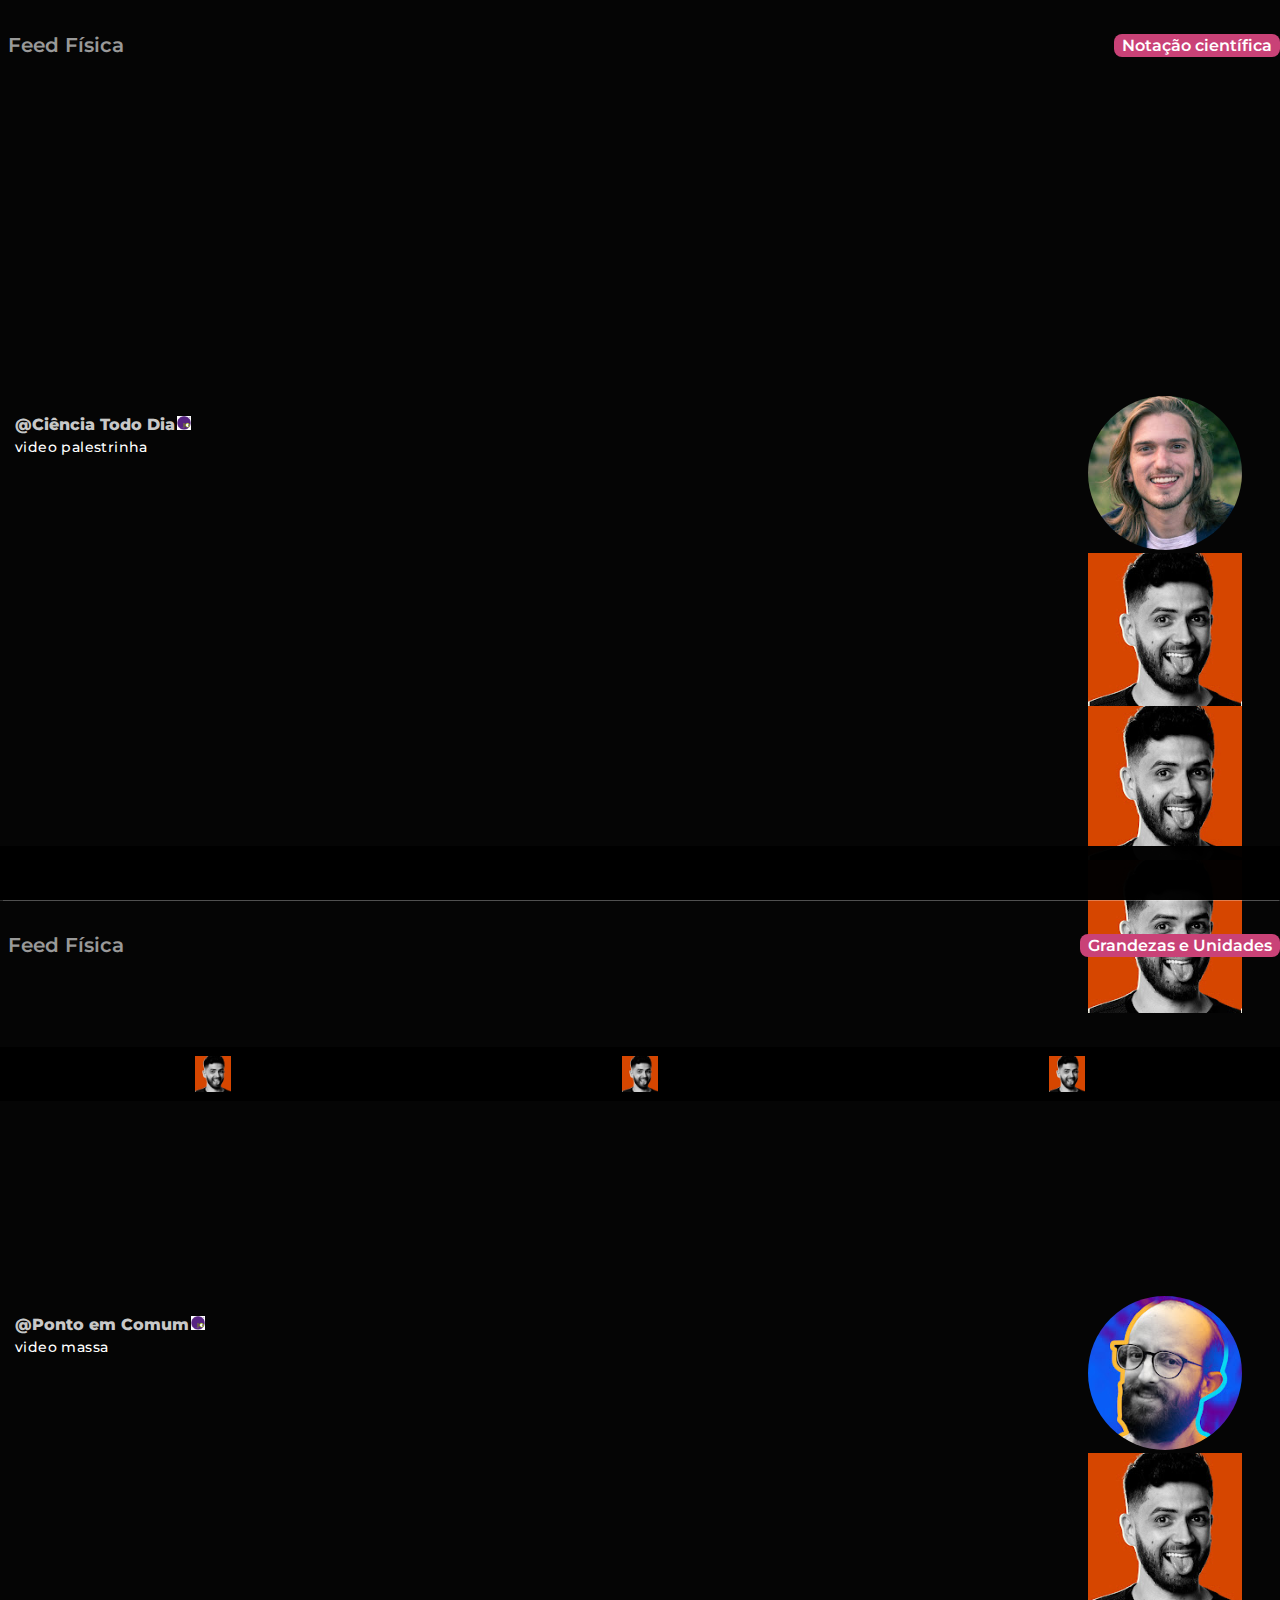
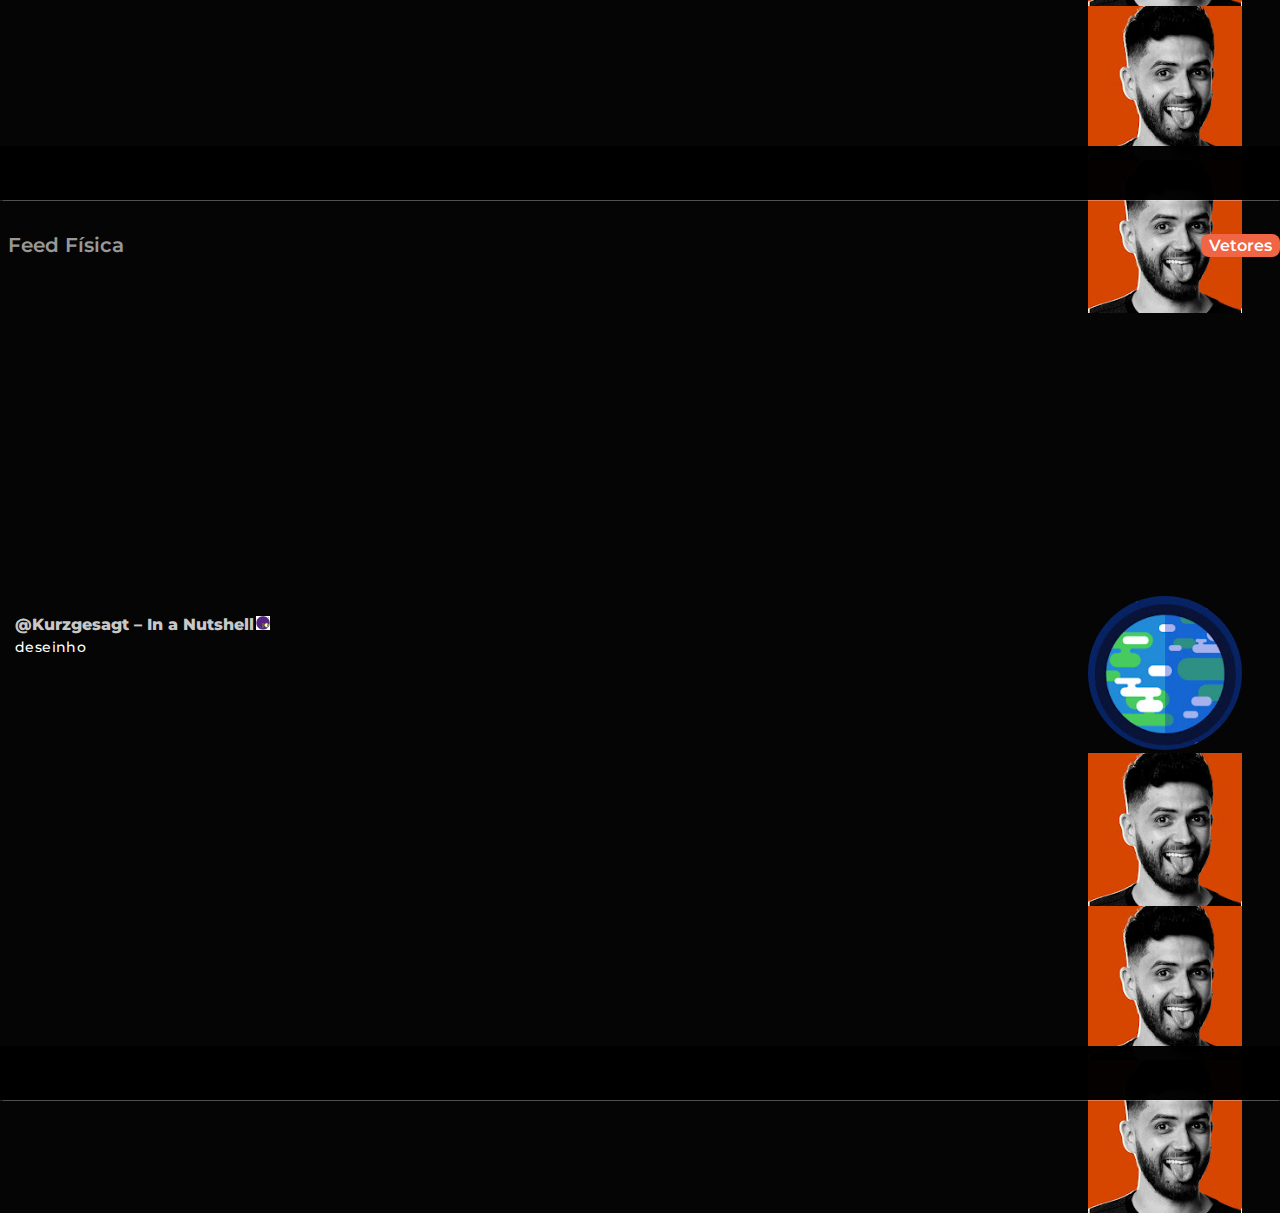
<file: index.html>
<!DOCTYPE html>
<!-- João Luiz - Urubici - 03/03/2022 -->
<html lang="pt" dir="ltr">

<head>
    <meta charset="utf-8">
    <meta name="viewport" content="width=device-width, initial-scale=1.0">
    <title>Celular</title>
    <link rel="stylesheet" href="./inihcio-estilo.css">
    <link rel="stylesheet" href="./style.css">
    <link rel="preconnect" href="https://fonts.googleapis.com">
    <link rel="preconnect" href="https://fonts.gstatic.com" crossorigin>
    <link href="https://fonts.googleapis.com/css2?family=Montserrat:ital,wght@0,100;0,200;0,300;0,400;0,500;0,600;0,700;0,800;0,900;1,500;1,600&display=swap" rel="stylesheet">
    <script src="./script.js"></script>
</head>

<body id="bd">
    <!-- <section>
        <header><p class="tihtulo">Feed Física</p> <p class="tohpico"></p></header>

        <iframe src="" frameborder="0"></iframe>

        <iframe src="https://www.youtube.com/embed/MheTPUNzB7M?start=180" title="YouTube video player" frameborder="0"  allowfullscreen></iframe>

        <div class="conteuhdo"> 
            <div class="textos">
                <p class="nome"></p><img src="" alt="logo de verificação">
                <p class="descrição"></p>
            </div>

            <div class="botomhes">
                <a href=""><img class="foto" src=""></img></a>
                <div class="curtir"></div>
                <div class="comentar"></div>
                <div class="compartilhar"></div>
            </div> 
        </div>       
    </section> -->

    <section id="footer">
        <a href="./canais.html"><div class="btn-canais"></div></a>
        <div class="btn-foco" onclick="clickFoco()"></div>
        <a href="./tohpicos.html"><div class="btn-tohpicos"></div></a>
    </section>

    <script type="module" src="./inihcio-gerador.js"></script>
</body>

</html>
</file>
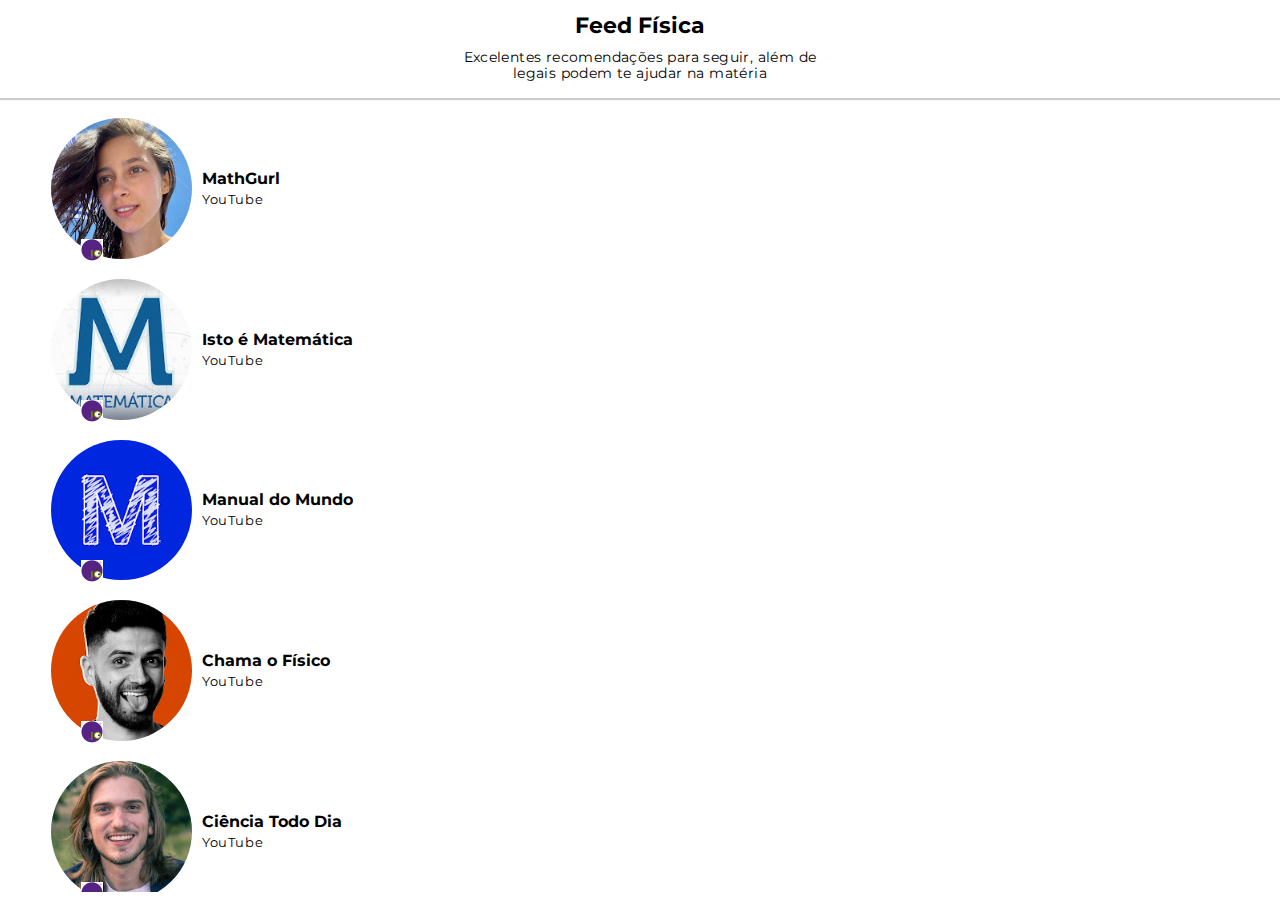
<file: canais.html>
<!DOCTYPE html>
<!---->
<html lang="pt" dir="ltr">

<head>
    <meta charset="utf-8">
    <meta name="viewport" content="width=device-width, initial-scale=1.0">
    <title>Para seguir</title>
    <link rel="stylesheet" href="./style.css">
    <link rel="stylesheet" href="./canais-estilo.css">
</head>

<body>
    <header>
        <h1>Feed Física</h1>
        <p>Excelentes recomendações para seguir, além de legais podem te ajudar na matéria </p>
    </header>
    <section id="seccamho">
        <script type="module" src="./canais-gerador.js"></script>
    </section>
</body>

</html>
</file>
<file: inihcio-estilo.css>
/* * Para ocultar a barra de rolagem. */ 
/* ::-webkit-scrollbar {       
    display: none;
}  */

/* Remover margins indesejadas */
* {
    background-color: transparent;
    box-sizing: border-box;
    color: #fff;
    margin: 0;
}
body {
    background-color: rgba(0, 0, 0, 0.98)
}

/* Saltos discretos na rolagem */
html { 
    scroll-snap-type: y proximity;
}
section {
    scroll-snap-align: start;
}

/* * Footer */
section#footer {
    align-items: center;
    background-color: #000;
    bottom: 0;
    display: flex;
    flex-flow: row nowrap;
    height: 6vh;
    justify-content: space-around;
    position: fixed;
    z-index: 100;
}
section#footer div {
    background-size: contain;
    height: 4vh;
    width: 4vh;
}
section#footer div.btn-canais {
    background-image: url("./chama-o-fihsico.jpg");
}
section#footer div.btn-foco {
    background-image: url("./chama-o-fihsico.jpg");
}
section#footer div.btn-tohpicos {
    background-image: url("./chama-o-fihsico.jpg");
}

/*  < ( ° ) >  < ( ° ) >  < ( ° ) > */
/*          SEÇÕES DOS POSTES       */

/* * Seções */
section {
    height: 100vh;
    width: 100vw;
    display: grid;
    grid-template-columns: 70vw 15vw 15vw;
    grid-template-rows: 10vh 34vh 50vh 6vh;
}

/* * Header */
header {
    grid-column: 1 / span 3;
    grid-row: 1 /span 1;
    /* background-color: rgb(255, 62, 62); */
    align-items: center;
    display: flex;
    flex-flow: row nowrap;
    justify-content: space-between;
}
header p:first-child {
    color: rgba(255, 255, 255, 0.6);
    font: 600 20px 'Montserrat', sans-serif, Arial;
}
header p {
    border-radius: 8px;
    color: #fff;
    font: 600 16px 'Montserrat', sans-serif, Arial;
    padding: 2px 8px;
}

/* * Vídeo */
iframe {
    /* background-color: rgb(255, 252, 52); */
    grid-column: 1 / span 3;
    grid-row: 2 /span 1;
    /*Para manter a proporção do YouTube*/
    height: 56vw; 
    max-height: 30vh;
    max-width: 54vh;
    width: 100vw;
    justify-self: center;
    align-self: center;
}

/* * Textos */
div.textos {
    grid-column: 1 / span 1;
    grid-row: 3 / span 1;
    /* background-color: rgb(53, 255, 113); */
    color: rgba(255, 255, 255, 0.7);
    display: flex;
    flex-flow: column nowrap;
    justify-content: start;
    max-height: 45vh;
}
div.textos p:first-child {
    color: rgba(255, 255, 255, 0.8);
    font: 800 16px/28px 'Montserrat', sans-serif, Arial;
    letter-spacing: normal;
    margin: 15px 0 0 15px;
}
div.textos p {
    margin: 0 0 30px 15px;
    letter-spacing: 0.4px;
}
div.textos img {
    height: 14px;
    line-height: 28px;
    margin-left: 2px;
    width: 14px;
}

/* * Botões */
div.botomhes {
    grid-column: 3 / span 1;
    /* background-color: rgb(81, 177, 255); */
    display: grid;
    /* grid-template-columns: 11vw;
    grid-template-rows: 11vw 11vw 11vw 11vw; */
    align-content: space-around;
    /* margin-bottom: 60px; */
    /* row-gap: 1vh; */
    max-height: 70vw;
}
div.botomhes img {
    border-radius: 16vh;
    height: 12vw;
    width: 12vw;
}
div.botomhes div.curtir{
    background-image: url("./chama-o-fihsico.jpg");
    background-size: contain;
    height: 12vw;
    width: 12vw;
}
div.botomhes div.comentar{
    background-image: url("./chama-o-fihsico.jpg");
    background-size: contain;
    height: 12vw;
    width: 12vw;
}
div.botomhes div.compartilhar{
    background-image: url("./chama-o-fihsico.jpg");
    background-size: contain;
    height: 12vw;
    width: 12vw;
}

/* * Escape do footer */
div.nula {
    grid-column: 1 / span 3;
    background-color: rgba(0, 0, 0, 0.98);
    /* background-image: linear-gradient(#00000098, #00000098 , #0009, #fff); */
    box-shadow: 0 1.2px 1px rgba(255, 255, 255, 0.3);
}
</file>
<file: style.css>
@import url('https://fonts.googleapis.com/css2?family=Montserrat:ital,wght@0,100;0,200;0,300;0,400;0,500;0,600;0,700;0,800;0,900;1,500;1,600&display=swap');

* {
    font: 500 14px/16px 'Montserrat', sans-serif, Arial;
}
</file>
<file: canais-estilo.css>
::-webkit-scrollbar {       
    display: none;
} 

* {
    box-sizing: border-box;
    margin: 0;
    color: #000;
}

body {
    display: grid;
    grid-template-columns: 100vw;
    grid-template-rows: 12vh 86vh;
    row-gap: 10px;
}

/* * Cabeçalho */
header {
    align-self: center;
    justify-self: center;
    text-align: center;
    width: 100vw;
    box-shadow: 0 2px 1px rgba(0, 0, 0, 0.2);
}
header h1 {
    color: rgba(0, 0, 0);
    font: 700 22px/32px 'Montserrat', sans-serif, Arial;
}
header p {
    font-weight: 400;
    letter-spacing: 0.4px;
    max-width: 40ch;
    margin: 7px auto 17px auto;
}

/* * Canais */
section {
    overflow: auto;
}
section article {
    display: grid;
    grid-template-columns: 15vw auto;
    margin-bottom: 20px;
}
section article div.foto {
    width: 11vw;
    height: 11vw;
    border-radius: 10vw;
    background-size: contain;
    justify-self: end;
}
section article div.foto img {
    width: 22px;
    height: 22px;
    position: relative;
    bottom: 40px;
    left: 30px;
}
section article div.texto {
    align-self: center;
    margin-left: 10px;
}
section article div.texto a {
    text-decoration: none;
    font: 700 16px/22px 'Montserrat', sans-serif, Arial;
}
section article div.texto p {
    font: 400 13px/19px 'Montserrat', sans-serif, Arial;
    letter-spacing: 0.6px;
}
</file>
